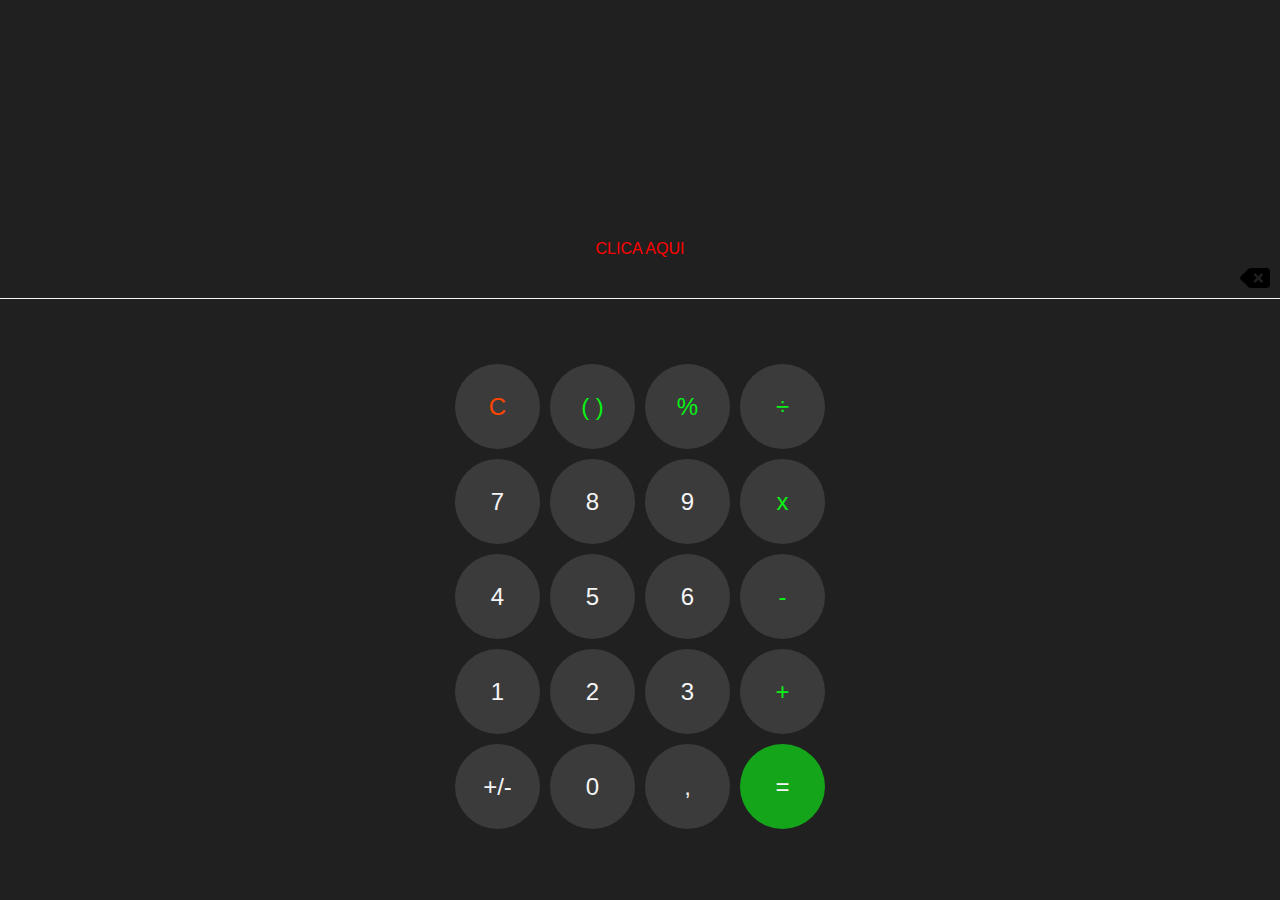
<file: index.html>
<!DOCTYPE html>
<html lang="pt-PT">
  <head>
    <meta charset="UTF-8" />
    <meta name="viewport" content="width=device-width, initial-scale=1.0" />
    <link rel="stylesheet" href="/css/global.css" />
    <title>Ednasio Molares</title>
  </head>
  <body>
    <main>
      <div class="calculador">
        <div class="display">
          <input class="saida" type="text" readonly />
          <output class="resultado"></output>
        </div>
        <a href="./html/responsivo.html">CLICA AQUI</a>
        <div class="delete">
          <img id="back" src="/assets/delete-left-solid.svg" alt="delete" />
        </div>
        <div class="keyPad">
          <button class="key orang">C</button
          ><button class="key green">( )</button
          ><button class="key green">%</button
          ><button class="key green">÷</button><button class="key">7</button
          ><button class="key">8</button><button class="key">9</button
          ><button class="key green">x</button><button class="key">4</button
          ><button class="key">5</button><button class="key">6</button
          ><button class="key green">-</button><button class="key">1</button
          ><button class="key">2</button><button class="key">3</button
          ><button class="key green">+</button><button class="key">+/-</button
          ><button class="key">0</button><button class="key">,</button
          ><button class="key igual">=</button>
        </div>
      </div>
    </main>
    <script src="/js/main.js"></script>
  </body>
</html>
</file>
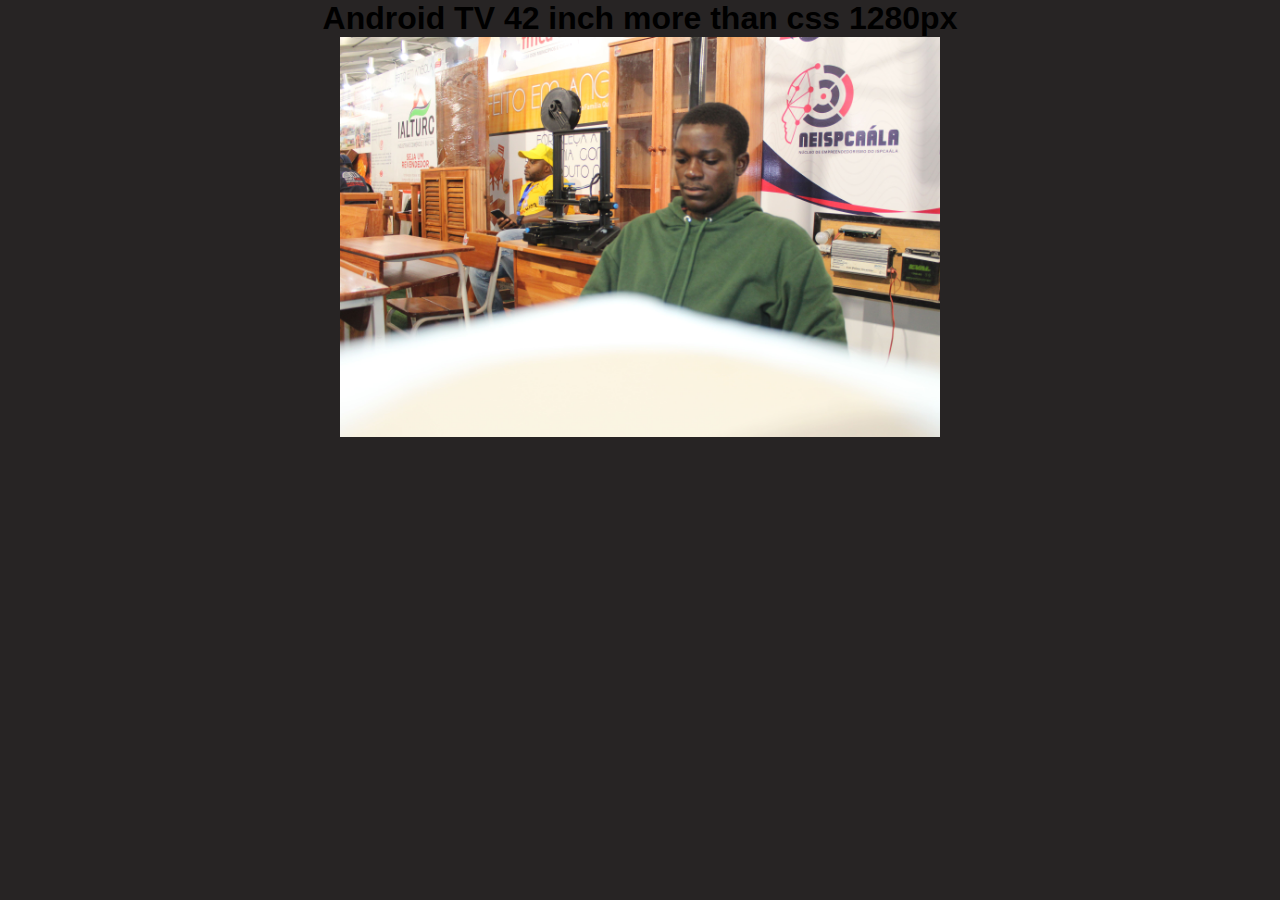
<file: html/androidTv.html>
<!DOCTYPE html>
<html lang="en">
<head>
    <meta charset="UTF-8">
    <meta name="viewport" content="width=device-width, initial-scale=1.0">
    <title>Android TV</title>
    <link rel="stylesheet" href="../css/androidTv.css">
</head>
<body>
    <div>
        <h1>Android TV 42 inch more than css <span></span>px</h1>
        <img src="../imgs/fmca2023.jpg" alt="" width="600">
    </div>
    <script>
        document.getElementsByTagName('span')[0].innerText = window.innerWidth;
    </script>
</body>
</html>
</file>
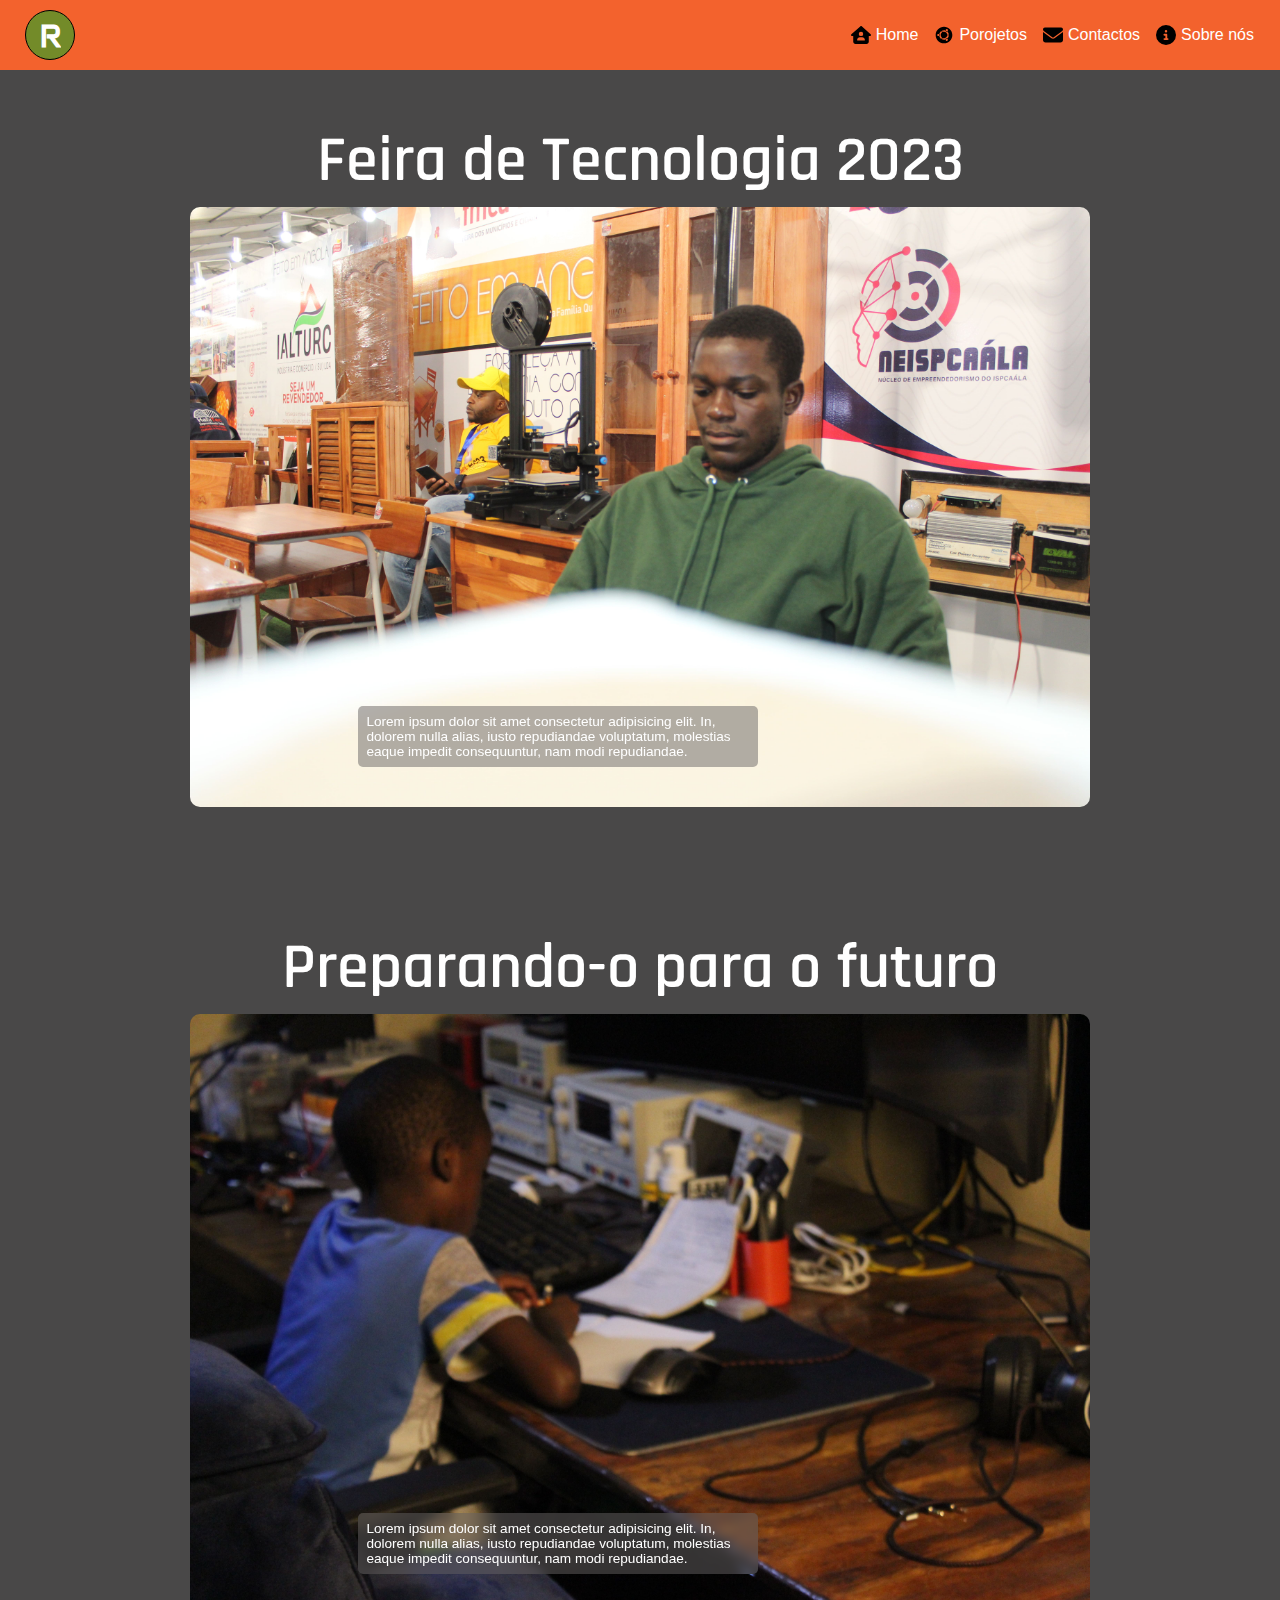
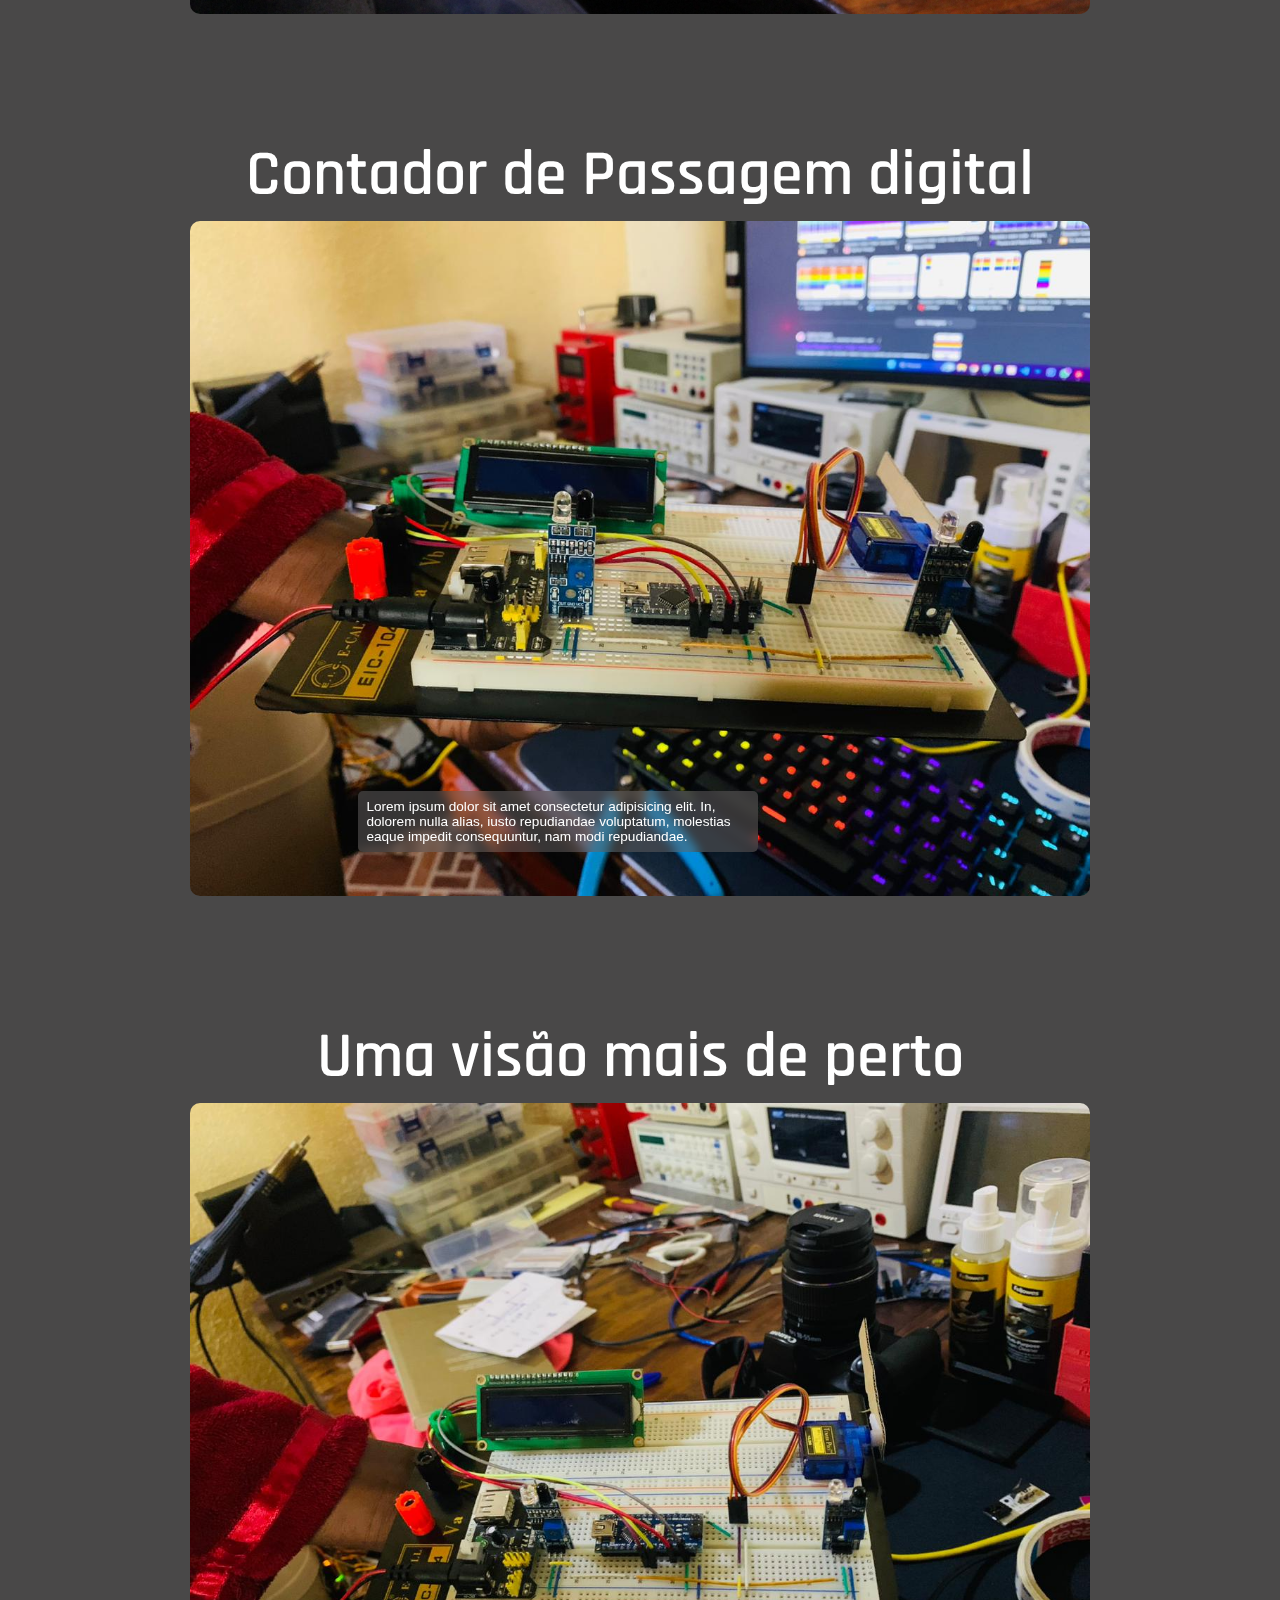
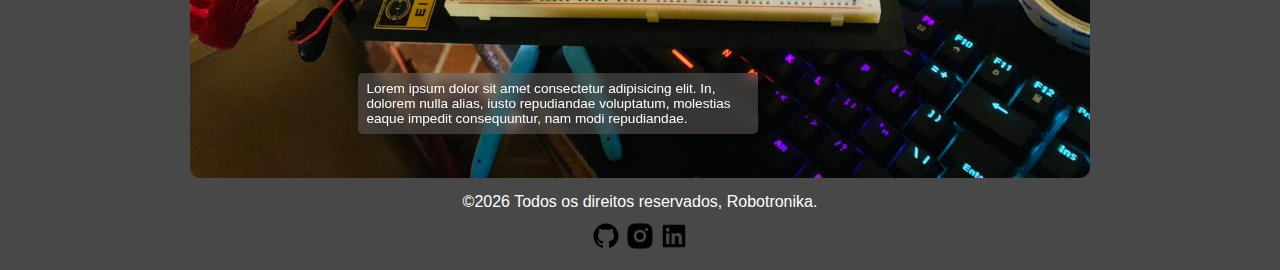
<file: html/responsivo.html>
<!DOCTYPE html>
<html lang="en-US">
  <head>
    <meta charset="UTF-8" />
    <meta name="viewport" content="width=device-width, initial-scale=1.0" />
    <link rel="stylesheet" href="../css/responsivo.css" />
    <title>Robotronika</title>
  </head>
  <body>
    <header>
      <div class="logo">
        <h1>R</h1>
      </div>
      <div class="menu">
        <p class="hamb">&#9776;</p>
      </div>
      <nav class="horiz">
        <ul>
          <li>
            <a href="../index.html"
              ><img
                src="../assets/house-user-solid.svg"
                alt="home icon"
              />Home</a
            >
          </li>
          <li>
            <a href="./androidTv.html"
              ><img
                src="../assets/ubuntu-fill.svg"
                alt="project icon"
              />Porojetos</a
            >
          </li>
          <li>
            <a href="#">
              <img src="../assets/envelope-solid.svg" alt="contact icon" />
              Contactos</a
            >
          </li>
          <li>
            <a href="#">
              <img src="../assets/circle-info-solid.svg" alt="info icon" />
              Sobre nós</a
            >
          </li>
        </ul>
      </nav>
    </header>
    <main>
      <div class="lateral">
        <ul>
          <li>
            <a href="../index.html"
              ><img
                src="../assets/house-user-solid.svg"
                alt="home icon"
              />Home</a
            >
          </li>
          <li>
            <a href="./androidTv.html"
              ><img
                src="../assets/ubuntu-fill.svg"
                alt="project icon"
              />Porojetos</a
            >
          </li>
          <li>
            <a href="#">
              <img src="../assets/envelope-solid.svg" alt="contact icon" />
              Contactos</a
            >
          </li>
          <li>
            <a href="#">
              <img src="../assets/circle-info-solid.svg" alt="info icon" />
              Sobre nós</a
            >
          </li>
        </ul>
      </div>
      <div class="box one">
        <h1>Feira de Tecnologia 2023</h1>
        <div class="content">
          <p class="primText">
            Lorem ipsum dolor sit amet consectetur adipisicing elit. In, dolorem
            nulla alias, iusto repudiandae voluptatum, molestias eaque impedit
            consequuntur, nam modi repudiandae.
          </p>
        </div>
        <div class="moldura">
          <img src="../imgs/fmca2023.jpg" alt="feira" />
        </div>
      </div>
      <div class="box">
        <h1>Preparando-o para o futuro</h1>
        <div class="content">
          <p>
            Lorem ipsum dolor sit amet consectetur adipisicing elit. In, dolorem
            nulla alias, iusto repudiandae voluptatum, molestias eaque impedit
            consequuntur, nam modi repudiandae.
          </p>
        </div>
        <div class="moldura"><img src="../imgs/ednasio.jpg" alt="feira" /></div>
      </div>
      <div class="box">
        <h1>Contador de Passagem digital</h1>
        <div class="content">
          <p>
            Lorem ipsum dolor sit amet consectetur adipisicing elit. In, dolorem
            nulla alias, iusto repudiandae voluptatum, molestias eaque impedit
            consequuntur, nam modi repudiandae.
          </p>
        </div>
        <div class="moldura"><img src="../imgs/ImagemW.jpg" alt="feira" /></div>
      </div>
      <div class="box">
        <h1>Uma visão mais de perto</h1>
        <div class="content">
          <p>
            Lorem ipsum dolor sit amet consectetur adipisicing elit. In, dolorem
            nulla alias, iusto repudiandae voluptatum, molestias eaque impedit
            consequuntur, nam modi repudiandae.
          </p>
        </div>
        <div class="moldura">
          <img src="../imgs/Imagem WhatsApp .jpg" alt="feira" />
        </div>
      </div>
    </main>
    <footer>
      <p>
        &copy;<span class="ano"></span> Todos os direitos reservados,
        Robotronika.
      </p>
      <div class="icons">
        <a href="https://github.com/ClaudioMolares">
          <img src="../assets/github-fill.svg" alt="github icon" />
        </a>
        <a href="https://www.instagram.com/mscfourier">
          <img src="../assets/instagram-fill.svg" alt="instagram icon" />
        </a>
        <a href="https://www.linkedin.com/in/cl%C3%A1udio-molares-469a21188/">
          <img src="../assets/linkedin-box-fill.svg" alt="linkedin icon" />
        </a>
      </div>
    </footer>
    <script src="../js/responsivo.js"></script>
  </body>
</html>
</file>
<file: css/global.css>
* {
  margin: 0;
  padding: 0;
  overflow: hidden;
  box-sizing: border-box;
  font-family: "Gill Sans", "Gill Sans MT", Calibri, "Trebuchet MS", sans-serif;
}

main {
  width: 100vw;
  height: 100vh;
  background-color: rgb(32, 32, 32);
}

h1 {
  text-align: center;
  padding-top: 25px;
}

.calculador {
  width: 100%;
  height: 100%;
  display: flex;
  margin: 0 auto;
  align-items: center;
  flex-direction: column;

  .display {
    width: 100%;
    height: 240px;

    .saida,
    .resultado {
      width: 100%;
      height: 50%;
      inset: none;
      border: none;
      outline: none;
      color: white;
      text-align: end;
      background-color: inherit;
    }
    .saida {
      font-size: 3rem;
    }

    .resultado {
      display: block;
      font-weight: 0;
      font-size: 2.15rem;
    }
  }

  .keyPad {
    gap: 10px;
    width: 100%;
    height: 60%;
    display: grid;
    align-content: end;
    padding-bottom: 10px;
    justify-content: center;
    grid-template-rows: repeat(5, 85px);
    grid-template-columns: repeat(4, 85px);
  }

  button {
    border: none;
    cursor: pointer;
    font-size: 1.5rem;
    border-radius: 50%;
    color: whitesmoke;
    background-color: rgb(59, 59, 59);
  }
}

.green {
  color: rgb(11, 240, 22) !important;
}

.igual {
  background-color: #14a51b !important;
}

.orang {
  color: orangered !important;
}

.delete {
  width: 100%;
  display: flex;
  color: #14a51b;
  padding: 5px 10px;
  justify-content: flex-end;
  border-bottom: 1px solid whitesmoke;
  img {
    width: 30px;
    height: 30px;
    color: #14a51b;
  }
}

a {
  color: red;
  text-decoration: none;
}
</file>
<file: css/androidTv.css>
@font-face {
  font-family: "Rajdhani";
  src: url("../fonts/Rajdhani-SemiBold.ttf");
}

* {
  margin: 0;
  padding: 0;
  list-style: none;
  text-decoration: none;
  box-sizing: border-box;
  font-family: "Segoe UI", Tahoma, Geneva, Verdana, sans-serif;
}

body {
  background-color: rgb(39, 36, 36);
}

div {
  width: 100vw;
  display: flex;
  align-items: center;
  flex-direction: column;
  justify-content: center;
}

@media screen and (min-width: 621px) {
  .moldura img {
    max-width: 900px;
  }

  .content {
    left: 15%;
    width: 400px;
  }

  main h1 {
    font-size: 4rem;
  }
}
</file>
<file: css/responsivo.css>
@import url("./desktop.css");

@media screen and (max-width: 620px) {
  .horiz {
    display: none;
  }

  .menu {
    display: block !important;
  }

  .lateral {
    top: 0;
    z-index: 2;
    width: 0vw;
    height: 100vh;
    display: block !important;
    position: fixed;
    transition: all 0.35s ease-in-out;
    background-color: rgba(102, 89, 73, 0.658);

    ul {
      height: 100%;
      display: none;
      padding-left: 25px;
      flex-direction: column;
      justify-content: center;
      backdrop-filter: blur(10px);
      transition: all 0.45s ease-in-out;

      img {
        width: 30px;
      }

      li {
        display: block;
        padding: 15px;
      }

      li a {
        gap: 8px;
        display: flex;
        font-size: 1.5rem;
        align-items: center;
        transition: all 0.45s ease-in-out;
      }
    }
  }

  .lateral.activo {
    width: 100vw;
    transition: all 0.45s ease-in-out;

    ul {
      display: flex;
      transition: all 0.45s ease-in-out;
    }
  }

  header {
    .hamb {
      padding: 10px;
      color: white;
      display: block;
      font-size: 2.5rem;
    }
  }

  body {
    font-size: 16px;
    color: whitesmoke;
    background-color: rgb(50, 55, 59);
    font-family: "Gill Sans", "Gill Sans MT", Calibri, "Trebuchet MS",
      sans-serif;
  }

  main {
    h1 {
      margin-left: 10px;
      font-size: 2.0rem;
      padding: 45px 15px 5px 15px;
    }
  }
  .moldura {
    width: 100%;
    display: flex;

    img {
      width: 100%;
      height: auto;
      margin: 0 auto;
      border-radius: 10px;
    }
  }

  .box {
    z-index: 1;
    position: relative;
  }

  .one {
    margin-top: 80px;
  }

  .primText {
    color: rgb(0, 0, 0);
  }

  .content {
    left: 5px;
    bottom: 5px;
    width: 300px;
    margin-left: 20px;
    border-radius: 5px;
    position: absolute;
    backdrop-filter: blur(5px);
    background-color: rgba(104, 100, 100, 0.5);

    p {
      font-size: 0.92rem;
      padding: 8px 0 8px 15px;
    }
  }
}
</file>
